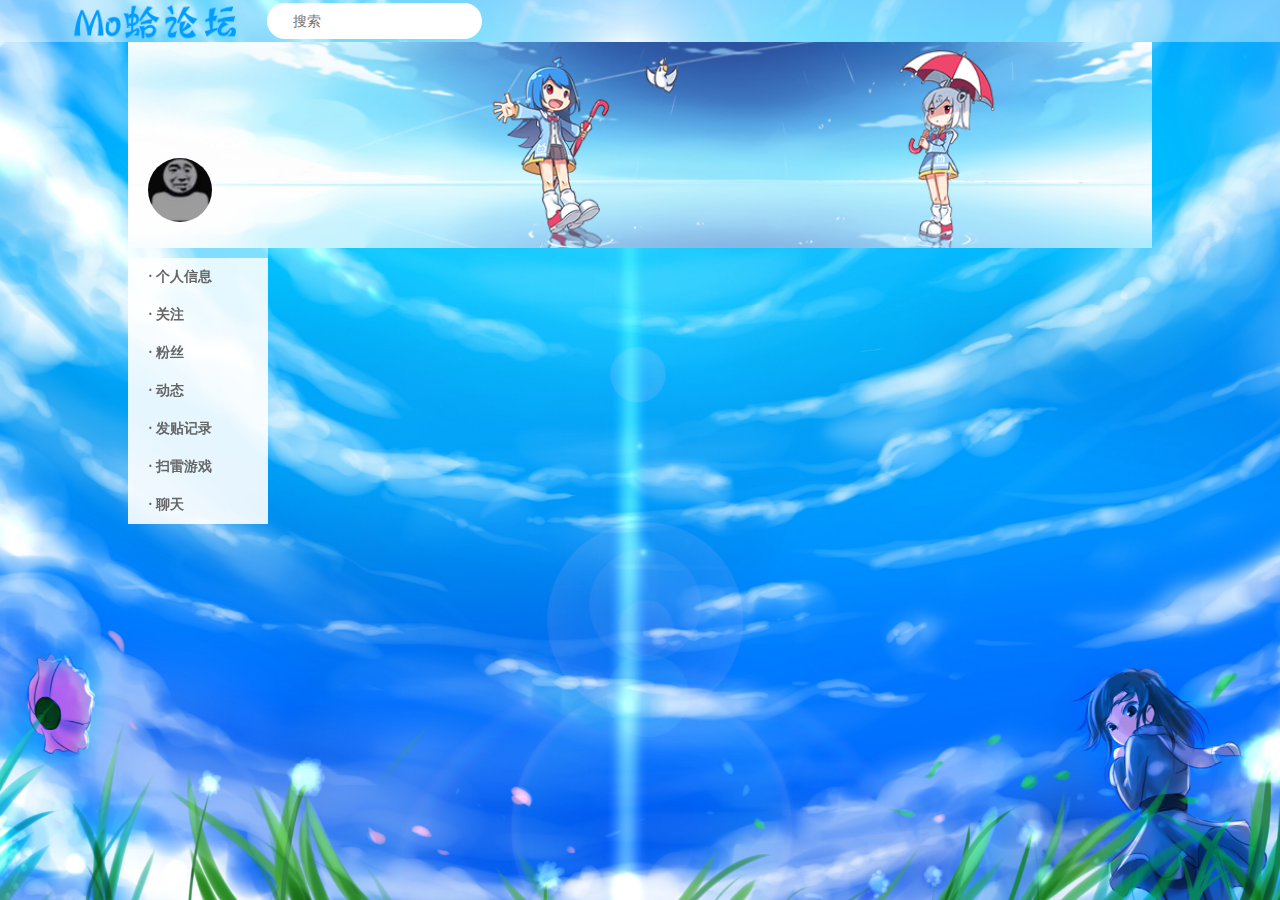
<file: author.html>
<!DOCTYPE html>
<html lang="zh-cmn-Hans">
    <head>
        <meta charset="UTF-8">
        <meta name="viewport" content="width=device-width, initial-scale=1, shrink-to-fit=no">
        <title>用户信息</title>
        <link rel="stylesheet" type="text/css" href="css/init.css">
        <link rel="stylesheet" type="text/css" href="css/forum.css">
        <link rel="stylesheet" type="text/css" href="css/author.css">
        <style type="text/css">
            @media screen and (max-width: 670px) {
                .container {
                    margin: 0;
                }
            }
        </style>
    </head>
    <body onselectstart="return false;">
        <div class="background"></div>
        <div class="menu">
            <a href="index.html"><div class="logo"></div></a>
            <input type="text" name="search" class="search" placeholder="搜索" formaction="" onkeyup="search(event, this.value)">
            <div id="logined" style="display: none;">
                <a href="javascript:void(0)"><div class="menu-button" onclick="logOff()">注销</div></a>
                <a href="javascript:void(0)"><div class="menu-button" id="username"></div></a>
                <a href="javascript:void(0)"><img src="userphoto/root.png" class="menu-avatar" id="avatar"></a>
            </div>
            <div id="unlogin" style="display: none;">
                <a href="SignUp.html"><div class="menu-button">注册</div></a>
                <a href="LogIn.html"><div class="menu-button">登录</div></a>
            </div>
        </div>
        <div class="container">
            <div class="inner-head">
                <img src="userphoto/root.png" id="head-avatar">
                <div class="head-info">
                    <div id="head-name"></div>
                    <div id="head-identity"></div>
                </div>
                <button id="followButton" class="follow" style="display: none;">关注</button>
            </div>
            <div class="inner-body">
                <div class="inner-body-left">
                    <a href="javascript:void(0)" id="info"><div class="left-list">· 个人信息</div></a>
                    <a href="javascript:void(0)" id="follow"><div class="left-list">· 关注</div></a>
                    <a href="javascript:void(0)" id="fans"><div class="left-list">· 粉丝</div></a>
                    <a href="javascript:void(0)" id="dynamic"><div class="left-list">· 动态</div></a>
                    <a href="javascript:void(0)" id="record"><div class="left-list">· 发贴记录</div></a>
                    <a href="javascript:void(0)" id="manage" target="_blank" style="display: none;"><div class="left-list">· 帖子管理</div></a>
                    <a href="game.html" id="game" target="_blank"><div class="left-list">· 扫雷游戏</div></a>
                    <a href="window.html" id="chat" target="_blank"><div class="left-list">· 聊天</div></a>
                </div>
                <div id="inner-body-right"></div>
            </div>
        </div>
        <div id="background-gray" style="display: none;"></div>
        <iframe src="" id="modifyPassword" name="modifyPassword" style="display: none;" scrolling="no"></iframe>
        <script type="text/javascript" src="js/ajax.js"></script>
        <script type="text/javascript" src="js/forum.js"></script>
        <script type="text/javascript" src="js/author.js"></script>
        <script type="text/javascript">
            ajax({
                "url": "User-image.php",
                "method": "GET",
                "success": function(res) {
                    var parm = getParm();
                    parm.userid = parm.userid || 0;
                    var unlogin = document.getElementById("unlogin");
                    var logined = document.getElementById("logined");
                    var avatar = document.getElementById("avatar");
                    var postForum = document.getElementById("post-forum");
                    var username = document.getElementById("username");
                    var msg = JSON.parse(res);
                    if (msg.result == "N") {
                        unlogin.style.display = "block";
                        others(parm.userid);
                    } else if (msg.result == "Y") {
                        avatar.src = msg.userphoto;
                        avatar.parentNode.href = "author.html?userid=" + msg.userid;
                        username.innerHTML = msg.username;
                        username.parentNode.href = "author.html?userid=" + msg.userid;
                        logined.style.display = "block";
                        if (parm.userid == msg.userid) {
                            myself(msg.userid);
                        } else {
                            others(parm.userid);
                        }
                    }
                }
            });
        </script>
    </body>
</html>
</file>
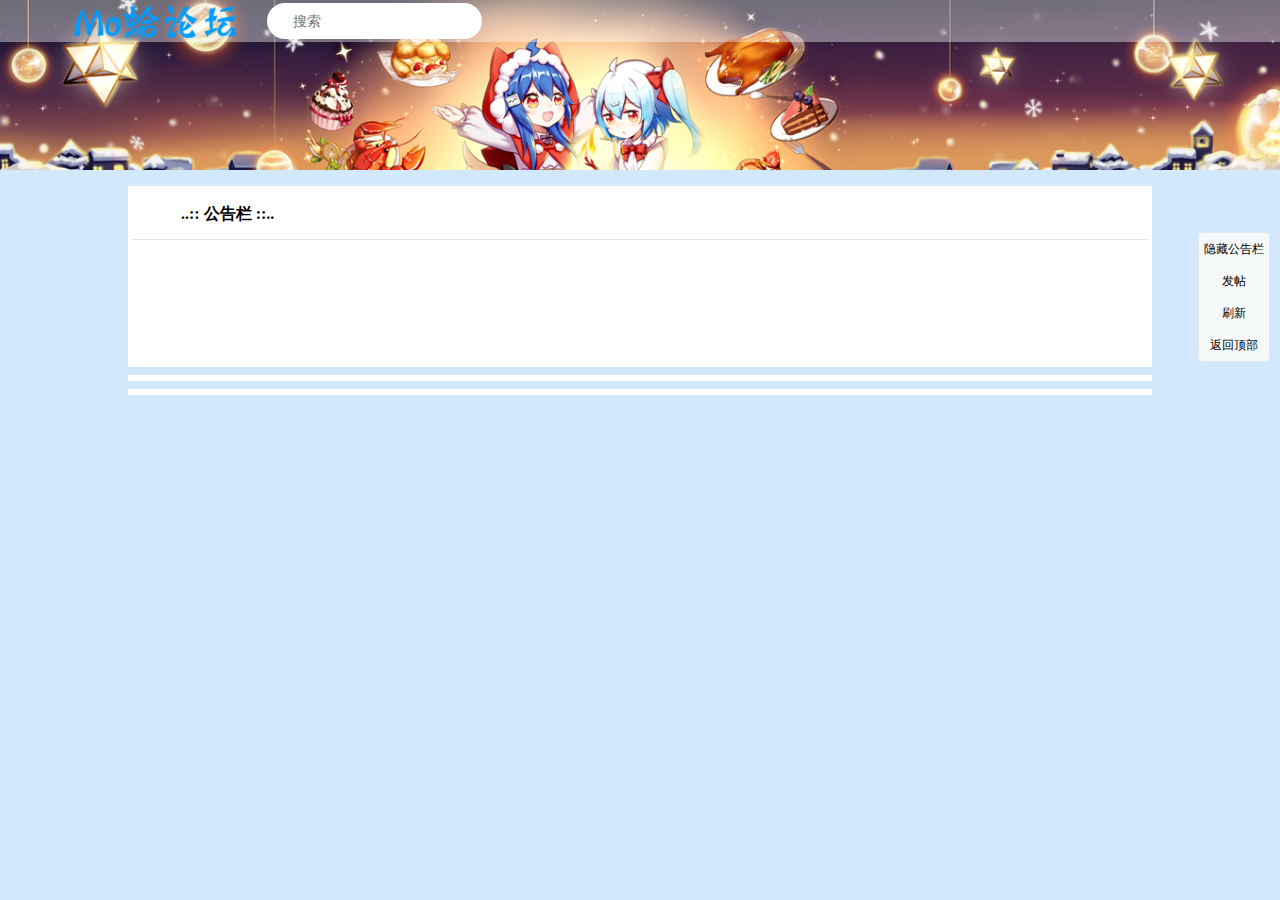
<file: forum.html>
<!DOCTYPE html>
<html lang="zh-cmn-Hans">
    <head>
        <meta charset="UTF-8">
        <meta name="viewport" content="width=device-width, initial-scale=1, shrink-to-fit=no">
        <title>Mo蛤论坛</title>
        <link rel="stylesheet" type="text/css" href="css/init.css">
        <link rel="stylesheet" type="text/css" href="css/forum.css">
        <style type="text/css"></style>
    </head>
    <body onselectstart="return false;">
        <div class="banner" id="banner"></div>
        <div class="menu">
            <a href="index.html"><div class="logo"></div></a>
            <input type="text" name="search" class="search" placeholder="搜索" formaction="" onkeyup="search(event, this.value)">
            <div id="logined" style="display: none;">
                <a href="javascript:void(0)"><div class="menu-button" onclick="logOff()">注销</div></a>
                <a href="javascript:void(0)" target="_blank"><div class="menu-button" id="username"></div></a>
                <a href="javascript:void(0)" target="_blank"><img src="userphoto/root.png" class="menu-avatar" id="avatar"></a>
            </div>
            <div id="unlogin" style="display: none;">
                <a href="SignUp.html"><div class="menu-button">注册</div></a>
                <a href="LogIn.html"><div class="menu-button">登录</div></a>
            </div>
        </div>
        <div class="container">
            <div id="notice-board" class="forum-title">
                <div class="title-body">..:: 公告栏 ::..</div>
                <div id="notice-board-container"></div>
            </div>
            <div id="top" class="forum-title"></div>
            <div id="forum-title" class="forum-title"></div>
            <div id="page-area" class="page-body"></div>
            <div id="post-forum" style="display: none;">
                <div style="margin-bottom: 8px;">..:: 发贴 ::..</div>
                <form method="POST" action="Forum-post.php" target="formTarget">
                    <input type="text" name="Notename" class="post-title-input" placeholder="请填写标题" maxlength="120" required="required">
                    <div class="ContentF"><textarea name="Content" class="Content" required="required"></textarea></div>
                    <input type="submit" value="发表" class="sendButton">
                </form>
            </div>
        </div>
        <div class="right-side" id="right-side">
            <a href="javascript:void(0)"><div class="right-side-button" onclick="hideBoard(this)" id="boardButton">隐藏公告栏</div></a>
            <a href="#post-forum"><div class="right-side-button">发帖</div></a>
            <a href="javascript:void(0)"><div class="right-side-button" onclick="location.reload()">刷新</div></a>
            <a href="#banner"><div class="right-side-button">返回顶部</div></a>
        </div>
        <script type="text/javascript" src="js/ajax.js"></script>
        <script type="text/javascript">
            ajax({
                "url": "User-image.php",
                "method": "GET",
                "success": function(res) {
                    var unlogin = document.getElementById("unlogin");
                    var logined = document.getElementById("logined");
                    var avatar = document.getElementById("avatar");
                    var rightPostButton = document.getElementById("right-side").children[1];
                    var postForum = document.getElementById("post-forum");
                    var username = document.getElementById("username");
                    var msg = JSON.parse(res);
                    if (msg.result == "N") {
                        unlogin.style.display = "block";
                        rightPostButton.style.display = "none";
                    } else if (msg.result == "Y") {
                        postForum.style.display = "block";
                        avatar.src = msg.userphoto;
                        avatar.parentNode.href = "author.html?userid=" + msg.userid;
                        username.innerHTML = msg.username;
                        username.parentNode.href = "author.html?userid=" + msg.userid;
                        logined.style.display = "block";
                    }
                }
            });
        </script>
        <script src="js/forum.js"></script>
        <script type="text/javascript">
            (function() {
                var parm = getParm();
                var page = parm.Page || 1;
                ajax({
                    "url": "Loading.php",
                    "method": "GET",
                    "data": {
                        "Page": page
                    },
                    "success": function(res) {
                        var response = resToJson(res);
                        if (response.result == "N") {
                            document.write("404 NOT FOUND!");
                            return;
                        }
                        console.log(res);
                        setPageButton(pageNumMsg(page, response.pages));
                        setTlitleNote(response.note);
                        if (page == 1) {
                            setTlitleTop(response.top);
                            setNotice();
                        } else {
                            document.getElementById("notice-board").style.display = "none";
                            document.getElementById("top").style.display = "none";
                        }
                    }
                })
            })();
        </script>
        <iframe name="formTarget" id="formTarget" style="display: none;" onload="postres(this)"></iframe>
    </body>
</html>
</file>
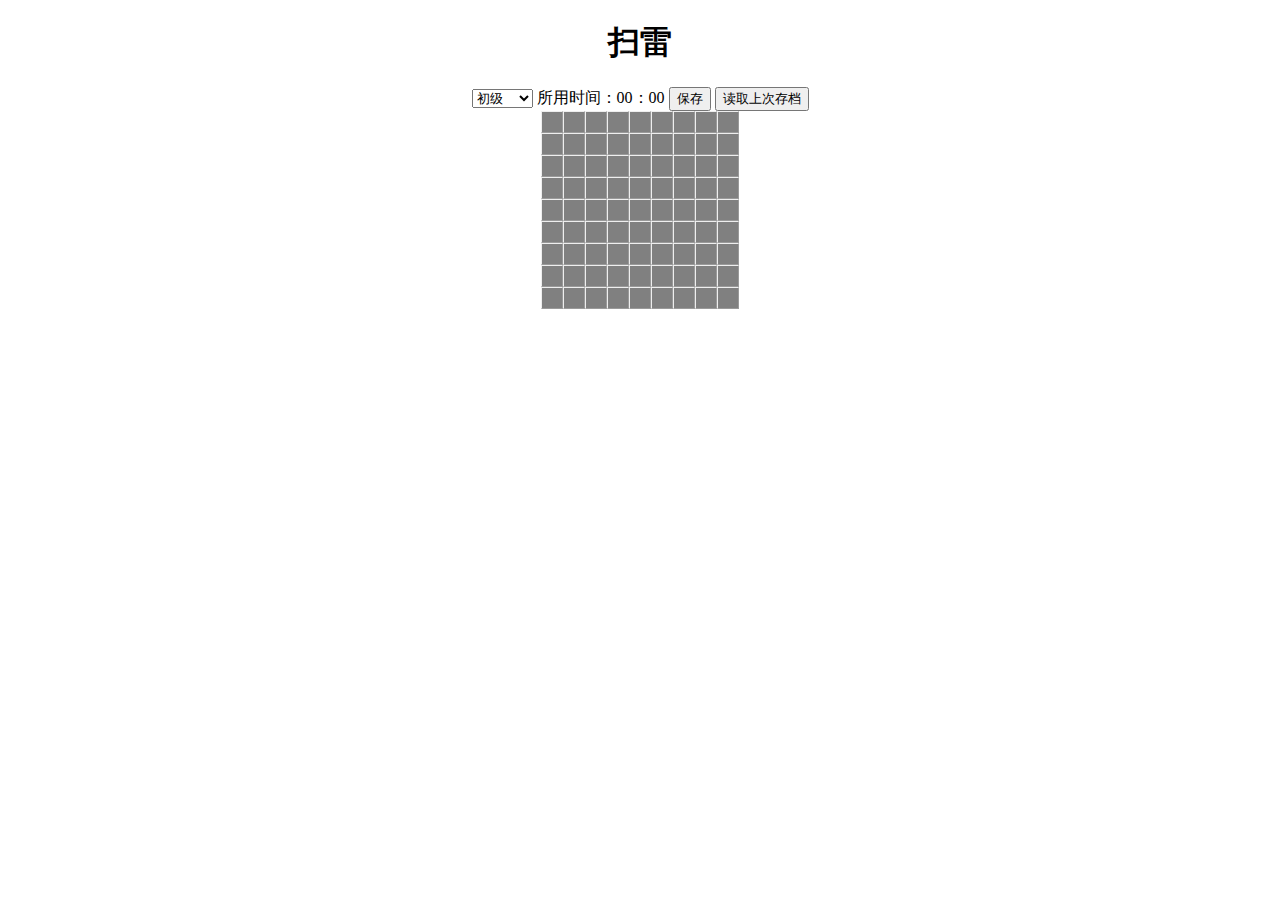
<file: game.html>
<!DOCTYPE html>
<html lang="en">
    <head>
        <meta charset="UTF-8">
        <title>扫雷</title>
        <link rel="stylesheet" type="text/css" href="">
        <style type="text/css">
            body{
                text-align: center;
            }
            #container, .container{
                display: inline-block;
            }
            .unit{
                display: inline-block;
                float: left;
                height: 20px;
                width: 20px;
                background-color: gray;
                border: 1px outset;
                text-align: center;
            }
            .background-gray {
                position: fixed;
                top: 0;
                left: 0;
                width: 100%;
                height: 100%;
                background-color: rgba(128, 128, 128, .5);
            }
            .hang {
                width: 100%;
                min-height: 20px;
                overflow: hidden;
            }
        </style>
    </head>
    <body>
        <h1>扫雷</h1>
        <div>
            <select onchange="chooseOption(this)">
                <option value="1">初级</option>
                <option value="2">中级</option>
                <option value="3">高级</option>
                <option value="0">自定义</option>
            </select>
            <div class="container">所用时间：<div id="timeNum" class="container">00：00</div></div>
            <button onclick="save()">保存</button>
            <button onclick="load()">读取上次存档</button>
        </div>
        <div id="container"></div>
        <div id="custom" class="background-gray" style="display: none;">
            <div class="float-window" style="text-align: center;">
                <input type="text" id="xxx" placeholder="行">
                <input type="text" id="yyy" placeholder="列">
                <input type="text" id="zzz" placeholder="雷数">
                <button onclick="customLevel()">确定</button>
                <button onclick="hideWindow()">取消</button>
            </div>
        </div>
        <script>
            window.onload = function () {
                document.oncontextmenu = function (e) {
                    e.preventDefault();
                }
            }
            var xx = 9; //行
            var yy = 9; //列
            var zz = 10; //雷数
            var exploredArea = 0;
            var field = {};
            var mineNum = [];
            var mineId = [];
            var actHistory = [];
            var time = 0;
            var clock = null;
            function init() {
                window.clearInterval(clock);
                //console.log(clock);
                mineNum = [];
                mineId = [];
                field = {};
                actHistory = [];
                exploredArea = 0;
                time = 0;
                document.getElementById("timeNum").innerHTML = "00：00";
            }
            function setMine(i, x, y) {
                var temp = 1 + Math.round((x * y - 1) * Math.random());
                if (mineNum.indexOf(temp) == -1) {
                    mineNum[i] = temp;
                } else {
                    setMine(i, x, y);
                }
            } //布雷
            function setField(x, y, z) {
                var container = document.getElementById("container");
                container.style.width = y * 22 + "px";
                var n = 1; //区域编号
                var html = [];
                for (var ix = 1; ix <= x; ix++) {
                    html.push("<div class='hang'>");
                    for (var iy = 1; iy <= y; iy++) {
                        var unitId = ix + "_" + iy;
                        html.push("<div id='" + unitId + "' class='unit' onclick='sweep(" + ix + ", " + iy + ");actHistory.push([" + ix + ", " + iy + "]);' onmousedown='flag(event, this)'></div>");
                        if (mineNum.indexOf(n) != -1) {
                            field[unitId] = "mine";
                            mineId.push(unitId);
                        }
                        n++;
                    }
                    html.push("</div>");
                }
                container.innerHTML = html.join("");
                container.onclick = function() {
                    container.onclick = timeStart;
                }
                //console.log(clock);
                //console.log(mineId);
            }
            function flag(e, element) {
                if (e.button == 2) {
                    if (element.innerHTML == "") {
                        element.innerHTML = "<a style='color: green;'>F</a>";
                    } else {
                        element.innerHTML = "";
                    }
                }
            }
            function sweep(x, y) {
                var unitId = x + "_" + y;
                document.getElementById(unitId).onclick = "";
                document.getElementById(unitId).onmousedown = "";
                var around = 0;
                // console.log(actHistory)
                if (field[unitId] == "mine") {
                    for (var i = 0; i <= mineId.length - 1; i++) {
                        document.getElementById(mineId[i]).innerHTML = "<a style='color: red;'>X</a>";
                        document.getElementById(unitId).onclick = "";
                        document.getElementById(mineId[i]).onmousedown = "";
                    }
                    lose();
                } else {
                    for (var tempX = x - 1; tempX <= x + 1; tempX++) {
                        for (var tempY = y - 1; tempY <= y + 1; tempY++) {
                            var unitIdTemp = tempX + "_" + tempY;
                            if (field[unitIdTemp] == "mine") {
                                around = around + 1;
                            }
                        }
                    }
                    //console.log(around);
                    if (around != 0) {
                        document.getElementById(unitId).innerHTML = around;
                    } else if (around == 0) {
                        document.getElementById(unitId).style.backgroundColor = "white";
                        for (var tempX = x - 1; tempX <= x + 1; tempX++) {
                            for (var tempY = y - 1; tempY <= y + 1; tempY++) {
                                var unitIdTemp = tempX + "_" + tempY;
                                if (tempX > 0 && tempX <= xx && tempY > 0 && tempY <= yy) {
                                    if (document.getElementById(unitIdTemp).onclick != null) {
                                        sweep(tempX, tempY);
                                    }
                                }
                            }
                        }
                    }
                    exploredArea = exploredArea + 1;
                    win();
                }
            }
            function win() {
                if (exploredArea == (xx * yy) - zz) {
                    alert("你赢了！");
                    resetField();
                }
            }
            function lose() {
                alert("你输了！");
                resetField();
            }
            function resetField() {
                document.getElementById("container").innerHTML = "";
                chooseLevel(xx, yy, zz);
            }
            function chooseLevel(x, y, z) {
                if (x > 0 && y > 0 && z < (x * y)) {
                    xx = x;
                    yy = y;
                    zz = z;
                    init();
                    for (var i = 0; i <= zz - 1; i++) {
                        setMine(i, xx, yy);
                    }
                    setField(xx, yy, zz);
                } else {
                    alert("参数不合法！");
                    seeWindow();
                }
            }
            function customLevel() {
                hideWindow();
                chooseLevel(parseInt(document.getElementById("xxx").value), parseInt(document.getElementById("yyy").value), parseInt(document.getElementById("zzz").value));
            }
            function seeWindow() {
                document.getElementById("custom").style.display = "block";
            }
            function hideWindow() {
                document.getElementById("custom").style.display = "none";
            }
            function chooseOption(element) {
                switch (element.value) {
                    case "0":
                        seeWindow();
                        break;
                    case "1":
                        chooseLevel(9, 9, 10);
                        break;
                    case "2":
                        chooseLevel(16, 16, 40);
                        break;
                    case "3":
                        chooseLevel(16, 30, 99);
                        break;
                }
                element.value = "";
            }
            function timeStart() {
                //console.log(clock);
                document.getElementById("container").onclick = null;
                timer();
                clock = setInterval("timer()", 1000);
            }
            function timer() {
                document.getElementById("timeNum").innerHTML = checkTimeMinute(time) + "：" + checkTimeSecond(time);
                ++time;
            }
            function checkTimeSecond(i) {
                var s = i % 60;
                if (s < 10) {
                    s = "0" + s
                }
                return s;
            }
            function checkTimeMinute(i) {
                var m = Math.floor(i / 60);
                if (m < 10) {
                    m = "0" + m
                }
                return m;
            }
            function save() {
                localStorage.setItem("time", time);
                localStorage.setItem("xx", xx);
                localStorage.setItem("yy", yy);
                localStorage.setItem("zz", zz);
                localStorage.setItem("actHistory", JSON.stringify(actHistory));
                localStorage.setItem("mineNum", JSON.stringify(mineNum));
                alert("保存成功");
            }
            function load() {
                if (localStorage.getItem("xx") == undefined) {
                    alert("没有存档");
                    return;
                }
                init();
                time = parseInt(localStorage.getItem("time"));
                xx = parseInt(localStorage.getItem("xx"));
                yy = parseInt(localStorage.getItem("yy"));
                zz = parseInt(localStorage.getItem("zz"));
                actHistory = JSON.parse(localStorage.getItem("actHistory"));
                mineNum = JSON.parse(localStorage.getItem("mineNum"));
                setField(xx, yy, zz);
                for (var i = actHistory.length - 1; i >= 0; i--) {
                    sweep(parseInt(actHistory[i][0]), parseInt(actHistory[i][1]));
                }
            }
            chooseLevel(xx, yy, zz);
        </script>
    </body>
</html>
</file>
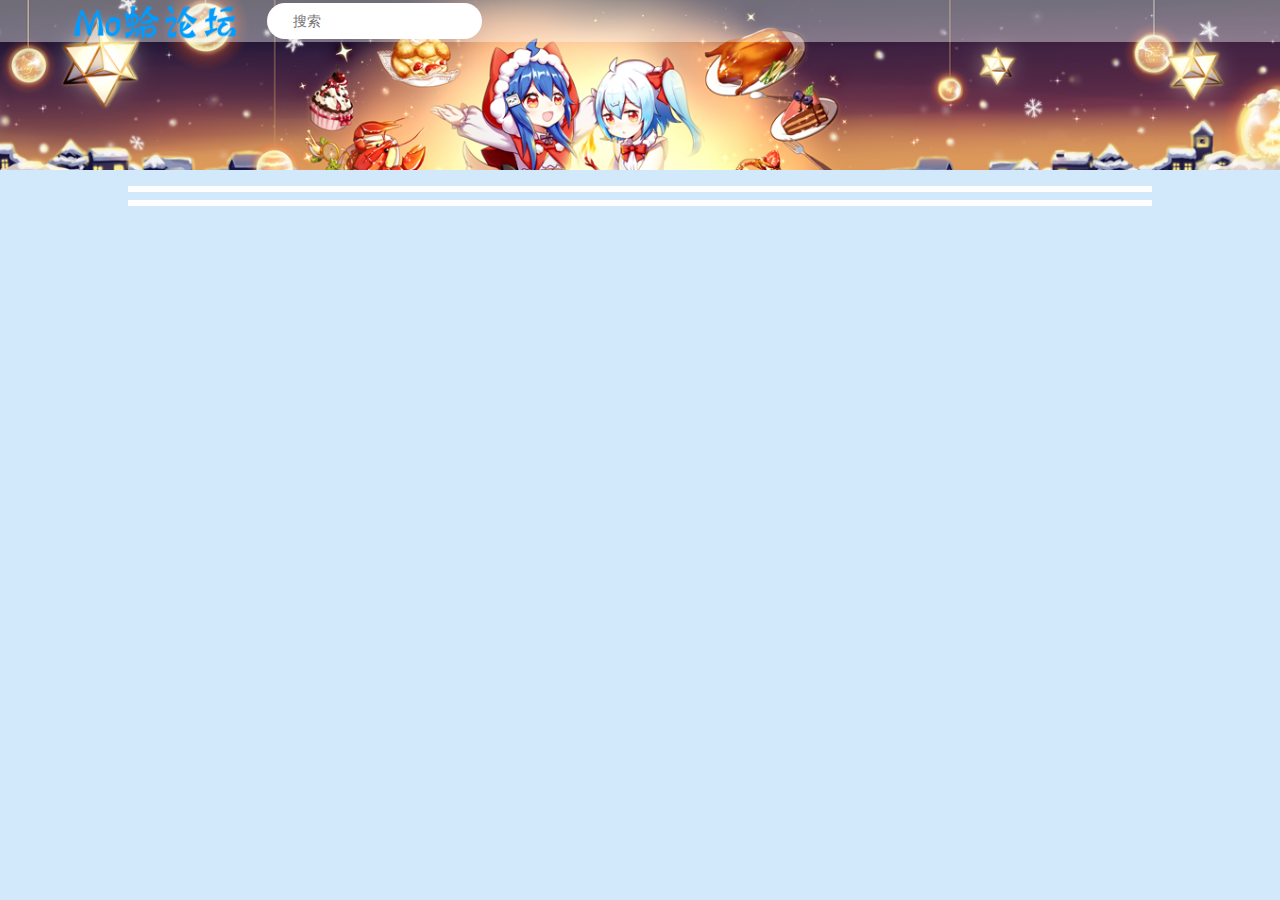
<file: manageForum.html>
<!DOCTYPE html>
<html lang="zh-cmn-Hans">
    <head>
        <meta charset="UTF-8">
        <meta name="viewport" content="width=device-width, initial-scale=1, shrink-to-fit=no">
        <title>帖子管理</title>
        <link rel="stylesheet" type="text/css" href="css/init.css">
        <link rel="stylesheet" type="text/css" href="css/forum.css">
        <style type="text/css"></style>
    </head>
    <body onselectstart="return false;">
        <div class="banner" id="banner"></div>
        <div class="menu">
            <a href="index.html"><div class="logo"></div></a>
            <input type="text" name="search" class="search" placeholder="搜索" formaction="" onkeyup="search(event, this.value)">
            <div id="logined" style="display: none;">
                <a href="javascript:void(0)"><div class="menu-button" onclick="logOff()">注销</div></a>
                <a href="javascript:void(0)" target="_blank"><div class="menu-button" id="username"></div></a>
                <a href="javascript:void(0)" target="_blank"><img src="userphoto/root.png" class="menu-avatar" id="avatar"></a>
            </div>
            <div id="unlogin" style="display: none;">
                <a href="SignUp.html"><div class="menu-button">注册</div></a>
                <a href="LogIn.html"><div class="menu-button">登录</div></a>
            </div>
        </div>
        <div class="container">
            <div id="top" class="forum-title"></div>
            <div id="forum-title" class="forum-title"></div>
            <div id="page-area" class="page-body"></div>
        </div>
        <div id="topCheck" class="background-gray" style="display: none;">
            <div class="float-window">
                <div class="window-title">命运の二选一</div>
                <div class="forum-title"></div>
                <button class="blueButton" onclick="topCancel()" style="margin-right: calc(50% - 36px)">取消选择</button>
            </div>
        </div>
        <div id="delCheck" class="background-gray" style="display: none;">
            <div class="float-window" style="text-align: center;">
                <div class="window-title">真的要删除吗</div>
                <div id="post-forum">
                    <form method="POST" action="Delete_note.php" target="formTarget">
                        <input type="hidden" name="Noteid" id="Noteid">
                        <div class="ContentF"><textarea name="Image" class="Content" placeholder="请说明原因"></textarea></div>
                        <input type="submit" value="确定删除" class="sendButton" style="margin-left: 10px;">
                        <button onsubmit="return false" type="button" class="blueButton" onclick="delCancel()">取消</button>
                    </form>
                </div>
            </div>
        </div>
        <script type="text/javascript" src="js/ajax.js"></script>
        <script type="text/javascript">
            ajax({
                "url": "User-image.php",
                "method": "GET",
                "success": function(res) {
                    var unlogin = document.getElementById("unlogin");
                    var logined = document.getElementById("logined");
                    var avatar = document.getElementById("avatar");
                    var username = document.getElementById("username");
                    var msg = JSON.parse(res);
                    if (msg.result == "N") {
                        unlogin.style.display = "block";
                    } else if (msg.result == "Y") {
                        avatar.src = msg.userphoto;
                        avatar.parentNode.href = "author.html?userid=" + msg.userid;
                        username.innerHTML = msg.username;
                        username.parentNode.href = "author.html?userid=" + msg.userid;
                        logined.style.display = "block";
                    }
                }
            });
        </script>
        <script src="js/forum.js"></script>
        <script type="text/javascript" src="js/manage.js"></script>
        <script type="text/javascript">
            (function() {
                var parm = getParm();
                var page = parm.Page || 1;
                ajax({
                    "url": "Loading.php",
                    "method": "GET",
                    "data": {
                        "Page": page
                    },
                    "success": function(res) {
                        var response = resToJson(res);
                        if (response.result == "N") {
                            document.write("404 NOT FOUND!");
                            return;
                        }
                        setPageButtonM(pageNumMsg(page, response.pages));
                        setTlitleNoteM(response.note);
                        if (page == 1) {
                            setTlitleTopM(response.top);
                        } else {
                            document.getElementById("top").style.display = "none";
                        }
                    }
                })
            })();
        </script>
        <iframe name="formTarget" id="formTarget" style="display: none;" onload="delRes(this)"></iframe>
    </body>
</html>
</file>
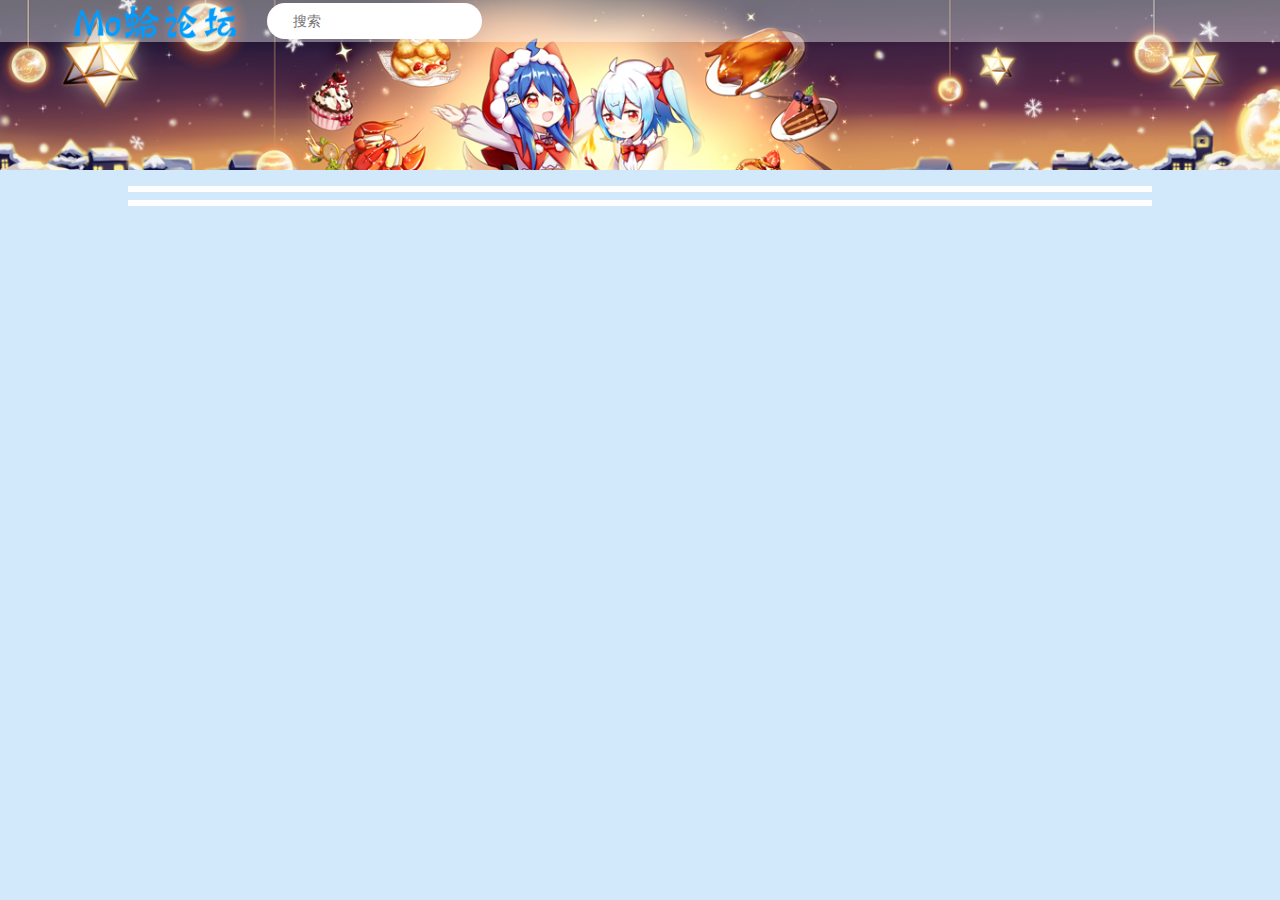
<file: manageNote.html>
<!DOCTYPE html>
<html lang="zh-cmn-Hans">
    <head>
        <meta charset="UTF-8">
        <meta name="viewport" content="width=device-width, initial-scale=1, shrink-to-fit=no">
        <title></title>
        <link rel="stylesheet" type="text/css" href="css/init.css">
        <link rel="stylesheet" type="text/css" href="css/forum.css">
        <style type="text/css"></style>
    </head>
    <body onselectstart="return false;">
        <div class="banner" id="banner"></div>
        <div class="menu">
            <a href="index.html"><div class="logo"></div></a>
            <input type="text" name="search" class="search" placeholder="搜索" formaction="" onkeyup="search(event, this.value)">
            <div id="logined" style="display: none;">
                <a href="javascript:void(0)"><div class="menu-button" onclick="logOff()">注销</div></a>
                <a href="javascript:void(0)" target="_blank"><div class="menu-button" id="username"></div></a>
                <a href=javascript:void(0)"" target="_blank"><img src="userphoto/root.png" class="menu-avatar" id="avatar"></a>
            </div>
            <div id="unlogin" style="display: none;">
                <a href="SignUp.html"><div class="menu-button">注册</div></a>
                <a href="LogIn.html"><div class="menu-button">登录</div></a>
            </div>
        </div>
        <div class="container">
            <div id="tiezi" class="forum-title"></div>
            <div id="floor" class="forum-title"></div>
            <div id="page-area" class="page-body"></div>
        </div>
        <div id="delCheck" class="background-gray" style="display: none;">
            <div class="float-window" style="text-align: center;">
                <div class="window-title">真的要删除吗</div>
                <div id="post-forum">
                    <form method="POST" action="Delete_note.php" target="formTarget">
                        <input type="hidden" name="Noteid" id="Noteid">
                        <input type="hidden" name="Floor" id="Floor">
                        <div class="ContentF"><textarea name="Image" class="Content" placeholder="请说明原因"></textarea></div>
                        <input type="submit" value="确定删除" class="sendButton" style="margin-left: 10px;">
                        <button onsubmit="return false" type="button" class="blueButton" onclick="delCancel()">取消</button>
                    </form>
                </div>
            </div>
        </div>
        <script type="text/javascript" src="js/ajax.js"></script>
        <script type="text/javascript">
            ajax({
                "url": "User-image.php",
                "method": "GET",
                "success": function(res) {
                    var unlogin = document.getElementById("unlogin");
                    var logined = document.getElementById("logined");
                    var avatar = document.getElementById("avatar");
                    var username = document.getElementById("username");
                    var msg = JSON.parse(res);
                    if (msg.result == "N") {
                        unlogin.style.display = "block";
                    } else if (msg.result == "Y") {
                        avatar.src = msg.userphoto;
                        avatar.parentNode.href = "author.html?userid=" + msg.userid;
                        username.innerHTML = msg.username;
                        username.parentNode.href = "author.html?userid=" + msg.userid;
                        logined.style.display = "block";
                    }
                }
            });
        </script>
        <script src="js/forum.js"></script>
        <script type="text/javascript" src="js/manage.js"></script>
        <script type="text/javascript">
            (function() {
                var parm = getParm();
                var page = parm.Page || 1;
                var noteid = parm.NoteId || 1;
                document.getElementById("Noteid").value = noteid;
                ajax({
                    "url": "Noteloading.php",
                    "method": "GET",
                    "data": {
                        "Page": page,
                        "NoteId": noteid
                    },
                    "success": function(res) {
                        var response = resToJson(res);
                        if (response.result == "N") {
                            document.write("404 NOT FOUND!");
                            return;
                        }
                        console.log(response);
                        document.getElementsByTagName("title")[0].innerHTML = "帖子管理 " + response.notename;
                        setNoteTitle(response.notename, noteid);
                        loadNoteFloorM(response.floor);
                        setPageButtonInNoteM(pageNumMsg(page, response.pages), noteid);
                    }
                })
            })();
        </script>
        <iframe name="formTarget" id="formTarget" style="display: none;" onload="delRes(this)"></iframe>
    </body>
</html>
</file>
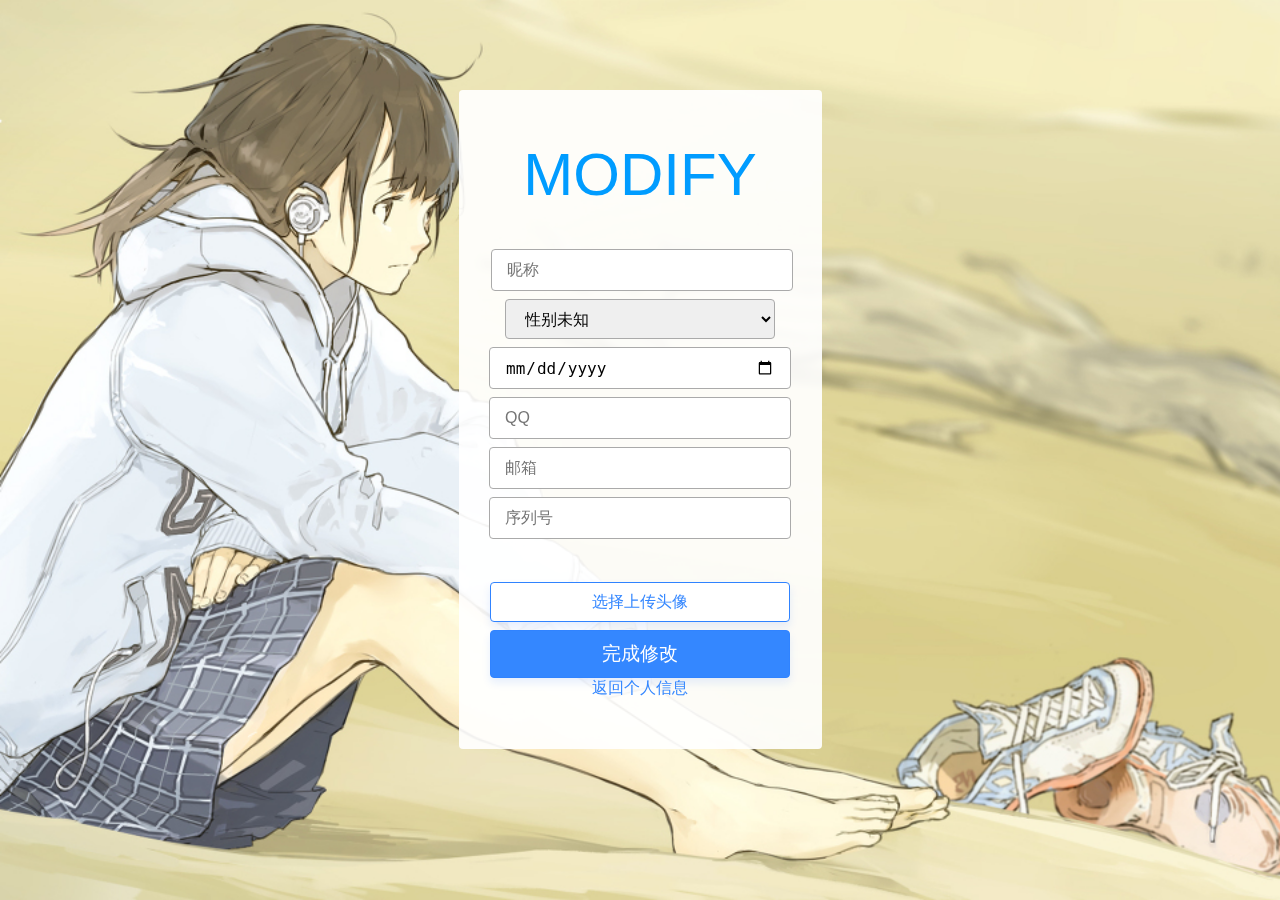
<file: modify.html>
<!DOCTYPE html>
<html lang="zh-cmn-Hans">
    <head>
        <meta charset="UTF-8">
        <meta name="viewport" content="width=device-width, initial-scale=1, shrink-to-fit=no">
        <title>修改个人信息</title>
        <link rel="stylesheet" type="text/css" href="css/init.css">
        <link rel="stylesheet" type="text/css" href="css/sign.css">
        <style type="text/css">
            .loadAvatarButton {
                border: 1px #3083ff solid;
                border-radius: 4px;
                background-color: #fff;
                box-shadow: 0 5px 8px 0 rgba(24,95,255,.1);
                color: #3487ff;
                width: 300px;
                height: 40px;
                margin-top: 35px;
                margin-bottom: 8px;
                font-size: 16px;
            }
            .loadAvatarButton:hover {
                color: #3580eb;
            }
            .file {
                width: 200px;
                height: 200px;
                opacity: 0;
                left: 0;
                position: absolute;
                /*font-size: 100px;*/
            }
            .previewArea {
                width: 200px;
                height: 200px;
            }
            .fileButton {
                width: 200px;
                height: 200px;
                position: relative;
                display: inline-block;
            }
        </style>
    </head>
    <body onselectstart="return false;">
        <div id="background-slideshow">
            <div class="slideshow"></div>
            <div class="slideshow"></div>
        </div>
        <div class="container">
            <a href="javascript:void(0)"><div class="title">MODIFY</div></a>
            <form name="apply" id="apply" action="modify_image.php" method="POST" target="formTarget" enctype="multipart/form-data">
                <div id="front" style="display: inline-block;">
                    <div class="inputArea">
                        <input type="hidden" name="UserId" id="UserId">
                    </div>
                    <div class="inputArea">
                        <input type="text" name="UserName" id="UserName" class="sign-input" placeholder="昵称" required="required" maxlength="24" onfocus="initInfo(this);seeInf(this)" onblur="initInfo(this);checkUserName(this)">
                        <div class="information slideup">
                            <div class="information">不能超过24个字符或12个汉字</div>
                        </div>
                        <div class="information warn slideup">你不能使用该昵称</div>
                        <div class="check" style="display: none;">×</div>
                    </div>
                    <div class="inputArea">
                        <select name="Sex" class="sign-input">
                            <option>性别未知</option>
                            <option value="1" id="boy">男</option>
                            <option value="0" id="girl">女</option>
                        </select>
                    </div>
                    <div class="inputArea">
                        <input type="date" name="Birth" id="Birth" class="sign-input" placeholder="生日" onfocus="initInfo(this);seeInf(this)" onblur="initInfo(this)">
                        <div class="information slideup">
                            <div class="information">请填写生日</div>
                        </div>
                        <div class="information warn slideup">一般你不会看到这东西的</div>
                        <div class="check" style="display: none;">×</div>
                    </div>
                    <div class="inputArea">
                        <input type="text" name="QQ" id="QQ" class="sign-input" placeholder="QQ" onfocus="initInfo(this);seeInf(this)" onblur="initInfo(this);checkQQ(this)" status="1">
                        <div class="information slideup">
                            <div class="information">请填写正确的QQ格式</div>
                        </div>
                        <div class="information warn slideup">QQ格式不正确</div>
                        <div class="check" style="display: none;">×</div>
                    </div>
                    <div class="inputArea">
                        <input type="text" name="Email" id="Email" class="sign-input" placeholder="邮箱" onfocus="initInfo(this);seeInf(this)" onblur="initInfo(this);checkEmail(this)" status="1">
                        <div class="information slideup">
                            <div class="information">请填写正确的邮箱格式</div>
                        </div>
                        <div class="information warn slideup">邮箱格式不正确</div>
                        <div class="check" style="display: none;">×</div>
                    </div>
                    <div class="inputArea">
                        <input type="text" name="Number" id="Number" class="sign-input" placeholder="序列号" onfocus="initInfo(this);seeInf(this)" onblur="initInfo(this)">
                        <div class="information slideup">
                            <div class="information">有就填，没有就无视</div>
                        </div>
                        <div class="information warn slideup">序列号不正确</div>
                        <div class="check" style="display: none;">×</div>
                    </div>
                    <button class="loadAvatarButton" onsubmit="return false" type="button" onclick="toAvatar()">选择上传头像</button>
                    <input type="submit" class="submit" style="margin-top: 0;" value="完成修改">
                </div>
                <div id="avatar" style="display: none;">
                    <a href="javascript:void(0)" class="fileButton">
                        <input class="file" type="file" name="UserPhoto" accept="image/*" onchange="preview(this)">
                        <img src="userphoto/root.png" alt="" class="previewArea" id="previewArea">
                    </a>
                    <br>
                    单击图片上传
                    <button class="loadAvatarButton" onsubmit="return false" type="button" onclick="toFront()">返回</button>
                </div>
            </form>
            <a href="javascript:void(0)" class="link" onclick="history.back()">返回个人信息</a>
        </div>
        <script type="text/javascript" src="js/ajax.js"></script>
        <script type="text/javascript">
            ajax({
                "url": "User-image.php",
                "method": "GET",
                "success": function(res) {
                    var msg = JSON.parse(res);
                    if (msg.result == "Y") {
                        document.getElementById("UserId").value = msg.userid;
                        ajax({
                            "url": "Image.php",
                            "method": "GET",
                            "data": {
                                "Userid": msg.userid
                            },
                            "success": function(res) {
                                var response = resToJson(res);
                                var UserName = document.getElementById("UserName");
                                UserName.value = response.username;
                                UserName.setAttribute("oldname", response.username)
                                document.getElementById("previewArea").src = response.userphoto;
                                if (response.sex == "男") {
                                    document.getElementById("boy").setAttribute("selected", "selected");
                                } else if (response.sex == "女") {
                                    document.getElementById("girl").setAttribute("selected", "selected");
                                }
                                if (response.birth != "未填写") {
                                    document.getElementById("Birth").value = response.birth;
                                }
                                if (response.email != "未填写") {
                                    document.getElementById("Email").value = response.email;
                                }
                                if (response.QQ != "未填写") {
                                    document.getElementById("QQ").value = response.QQ;
                                }

                                if (response.identity == "群众") {
                                    document.getElementById("Number").style.display = "inline-block";
                                }
                            }
                        })
                    } else if (msg.result == "N") {
                        alert("请先登陆！");
                        location.href = "/WinterVacation2017/LogIn.html";
                    }
                }
            });
        </script>
        <script src="js/background-image.js"></script>
        <script type="text/javascript" src="js/sign.js"></script>
        <script type="text/javascript">
            function preview(element) {
                var previewArea = element.nextElementSibling;
                if (typeof FileReader == "undefined") {
                    previewArea.src = "";
                    previewArea.alt = "你的浏览器不支持预览";
                    return;
                }
                if (element.files[0]) {
                    if (element.files[0].size > 5248000) {
                        alert("图片太大，请重新选择");
                        element.value = "";
                        previewArea.src = "userphoto/root.png";
                        return;
                    }
                    var typeTest = /image\/\w+/;
                    if (typeTest.test(element.files[0].type)) {
                        var file = element.files[0];
                        var reader = new FileReader();
                        reader.readAsDataURL(file);
                        reader.onload = function() {
                            previewArea.src = this.result;
                        }
                    } else {
                        previewArea.src = "";
                        previewArea.alt = "你打开的不是一个图片";
                    }
                }
            }
            function toFront() {
                document.getElementById("avatar").style.display = "none";
                document.getElementById("front").style.display = "inline-block";
            }
            function toAvatar() {
                document.getElementById("front").style.display = "none";
                document.getElementById("avatar").style.display = "inline-block";
            }
            function checkUserName(element) {
                var reg = /\s/;
                var name = element.value;
                if (reg.test(name)) {
                    check.innerHTML = "昵称中含有空白字符";
                    return;
                }
                var reg1 = /[^\u4e00-\u9fa5\s]/g;
                var reg2 = /[\u4e00-\u9fa5]/g;
                var arr1 = name.match(reg1)||[];
                var arr2 = name.match(reg2)||[];
                var length = arr1.length + (arr2.length * 2);
                if (length > 24) {
                    inputErr(element);
                    return;
                }
                if (name != "") {
                    if (name == element.getAttribute("oldname")) {
                        initInfo(element);
                        inputRight(element);
                        return;
                    }
                    ajax({
                        "url": "Check.php",
                        "data": {
                            "UserName": name
                        },
                        "success": function(response) {
                            message = JSON.parse(response);
                            switch (message.result) {
                                case "Y":
                                    inputRight(element);
                                    break;
                                case "N":
                                    inputErr(element);
                                    break;
                            }
                        }
                    });
                } else {
                    initInfo(element);
                }
            }
            function checkQQ(element) {
                var QQ = element.value;
                var reg = /^\d+$/;
                if (QQ == "") {
                    initInfo(element);
                    return;
                } else if (reg.test(QQ)) {
                    inputRight(element);
                } else {
                    inputErr(element);
                }
            }
            function checkEmail(element) {
                var Email = element.value;
                var reg = /^\S+@\w+\.\w+$/;
                if (Email == "") {
                    initInfo(element);
                    return;
                } else if (reg.test(Email)) {
                    inputRight(element);
                } else {
                    inputErr(element);
                }
            }
            function modifyCheck(iframe) {
                var response = iframe.contentDocument.getElementsByTagName("body")[0].innerHTML;
                console.log(response);
                if (response != "") {
                    var reg = /{.+}/;
                    var message = JSON.parse(response.match(reg));
                    console.log(message);
                    if (message.result == "Y") {
                        alert("修改成功");
                        document.getElementById("apply").reset();
                        history.back();
                    } else if(message.result == "N") {
                        resetCode();
                        alert("可能是你姿势不对，修改失败了");
                    }
                }
            }
        </script>
        <iframe name="formTarget" id="formTarget" style="display: none;" onload="modifyCheck(this)"></iframe>
    </body>
</html>
</file>
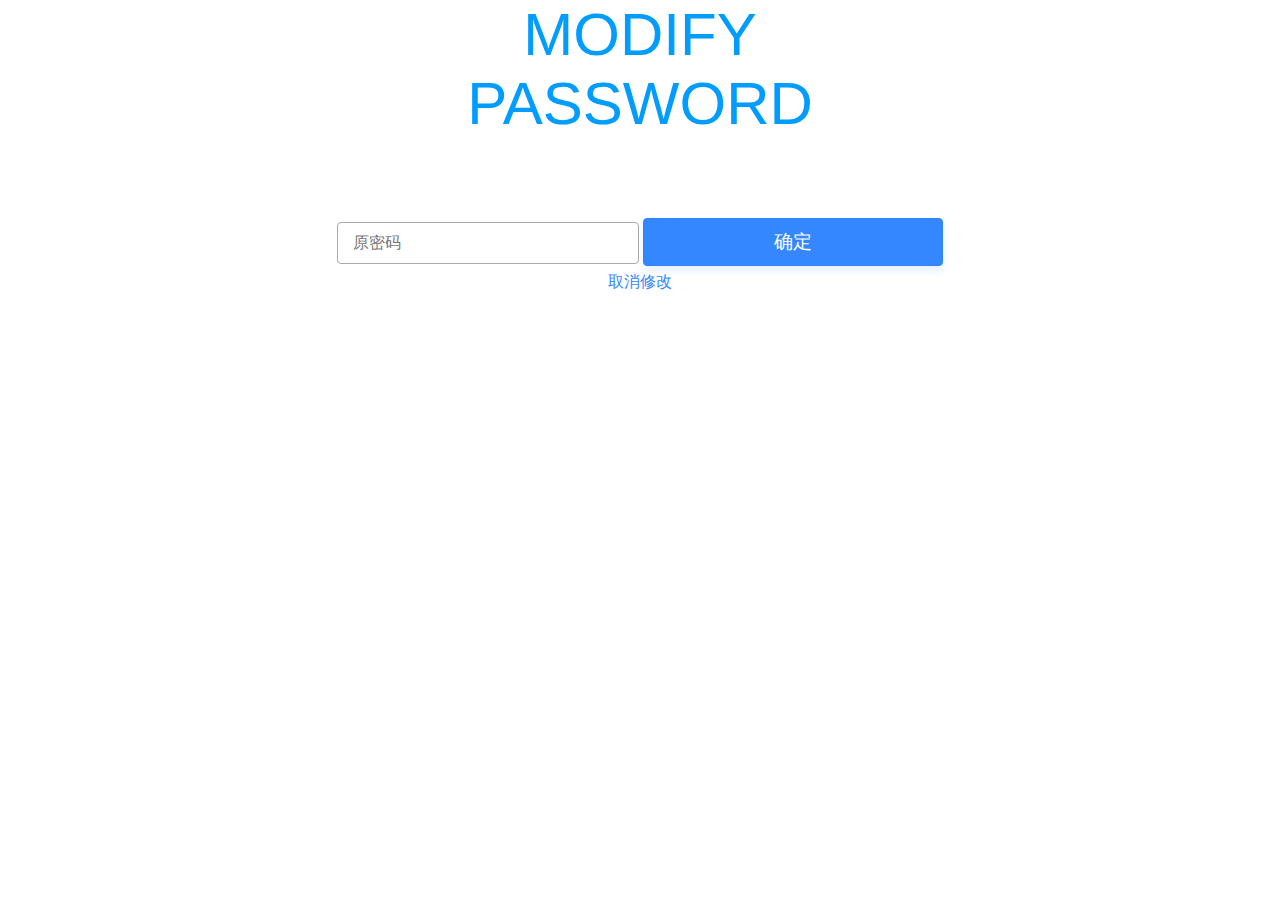
<file: modifyPassword.html>
<!DOCTYPE html>
<html lang="zh-cmn-Hans">
    <head>
        <meta charset="UTF-8">
        <meta name="viewport" content="width=device-width, initial-scale=1, shrink-to-fit=no">
        <title>修改个人信息</title>
        <link rel="stylesheet" type="text/css" href="css/init.css">
        <link rel="stylesheet" type="text/css" href="css/sign.css">
        <style type="text/css">
            .loadAvatarButton {
                border: 1px #3083ff solid;
                border-radius: 4px;
                background-color: #fff;
                box-shadow: 0 5px 8px 0 rgba(24,95,255,.1);
                color: #3487ff;
                width: 300px;
                height: 40px;
                margin-top: 35px;
                margin-bottom: 8px;
                font-size: 16px;
            }
            .loadAvatarButton:hover {
                color: #3580eb;
            }
            .file {
                width: 200px;
                height: 200px;
                opacity: 0;
                left: 0;
                position: absolute;
                /*font-size: 100px;*/
            }
            .previewArea {
                width: 200px;
                height: 200px;
            }
            .fileButton {
                width: 200px;
                height: 200px;
                position: relative;
                display: inline-block;
            }
        </style>
    </head>
    <body onselectstart="return false;">
        <a href="javascript:void(0)"><div class="title">MODIFY<br>PASSWORD</div></a>
        <form name="apply" id="apply" action="modify_password_1.php" method="POST" target="formTarget" enctype="multipart/form-data">
            <div class="inputArea">
                <input type="password" name="Password" id="Password" class="sign-input" placeholder="原密码" required="required">
                <div class="information slideup"></div>
                <div class="information warn slideup">密码错误</div>
                <div class="check" style="display: none;">×</div>
            </div>
            <input type="submit" class="submit" value="确定">
        </form>
        <a href="javascript:void(0)" class="link" onclick="cancelModify()">取消修改</a>
        <script>
            function setHeight() {
                var height = window.document.getElementsByTagName("html")[0].offsetHeight;
                window.top.document.getElementById("modifyPassword").style.height = height + "px";
            }
            window.onload = function() {
                var height = window.document.documentElement.scrollHeight;
                window.top.document.getElementById("modifyPassword").style.height = height + "px";
            }
            window.onresize = setHeight();
            function cancelModify() {
                var iframe = window.top.document.getElementById("modifyPassword");
                var background = window.top.document.getElementById("background-gray");
                background.style.display = "none";
                iframe.style.display = "none";
                iframe.src = "";
            }
        </script>
        <script type="text/javascript" src="js/ajax.js"></script>
        <script type="text/javascript" src="js/sign.js"></script>
        <script type="text/javascript">
            function modifyCheck(iframe) {
                var response = iframe.contentDocument.getElementsByTagName("body")[0].innerHTML;
                console.log(response);
                if (response != "") {
                    var reg = /{.+}/;
                    var message = JSON.parse(response.match(reg));
                    console.log(message);
                    if (message.result == "Y") {
                        var apply = document.getElementById("apply");
                        apply.action = "modify_password_2.php";
                        apply.innerHTML = "<input type='hidden' name='Code' id='Code' value=" + message.code + "></input><div class='inputArea'><input type='password' name='NewPassword' id='NewPassword' class='sign-input' placeholder='新密码' required='required'onfocus='initInfo(this);seeInf(this);setHeight()' onblur='initInfo(this);checkUserPassword(this);checkPasswordAgain(document.getElementById(\"UserPasswordAgain\"));setHeight()'><div class='information slideup'><div class='information'>长度为6~16个字符</div><div class='information'>不能包括空格</div><div class='information'>区分大小写</div></div><div class='information warn slideup'>密码格式不正确</div><div class='check' style='display: none;'>×</div></div><div class='inputArea'><input type='password' name='' id='UserPasswordAgain' onchange='checkPasswordAgain(this);setHeight()' class='sign-input' placeholder='再次输入密码' required='required'><div class='information slideup'></div><div class='information warn slideup'>密码不一致</div><div class='check' style='display: none;'>×</div></div><input type='submit' class='submit' value='确定'>";
                        document.getElementById("formTarget").onload = function() {
                            newPasswordCheck(document.getElementById("formTarget"));
                        };
                        setHeight();
                    } else if(message.result == "N") {
                        inputErr(document.getElementById("Password"));
                        setHeight();
                    }
                }
            }
            function checkUserPassword(element) {
                var reg = /^\S{6,16}$/;
                var password = element.value;
                if (reg.test(password)) {
                    inputRight(element);
                } else if (password != "") {
                    inputErr(element);
                    setHeight();
                } else {
                    initInfo(element);
                }
            }
            function checkPasswordAgain(element) {
                var firstPassword = document.getElementById("NewPassword").value;
                var again = element.value;
                if (again == "") {
                    initInfo(element);
                    return;
                }
                if (again == firstPassword) {
                    inputRight(element);
                } else {
                    inputErr(element);
                    setHeight();
                }
            }
            function newPasswordCheck(iframe) {
                var response = iframe.contentDocument.getElementsByTagName("body")[0].innerHTML;
                console.log(response);
                if (response != "") {
                    var res = resToJson(response);
                    if (res.result == "Y") {
                        alert("修改成功");
                        cancelModify();
                    } else if (res.result == "N") {
                        alert("错误信息：" + res.msg);
                    }
                }
            }
        </script>
        <iframe name="formTarget" id="formTarget" style="display: none;" onload="modifyCheck(this)"></iframe>
    </body>
</html>
</file>
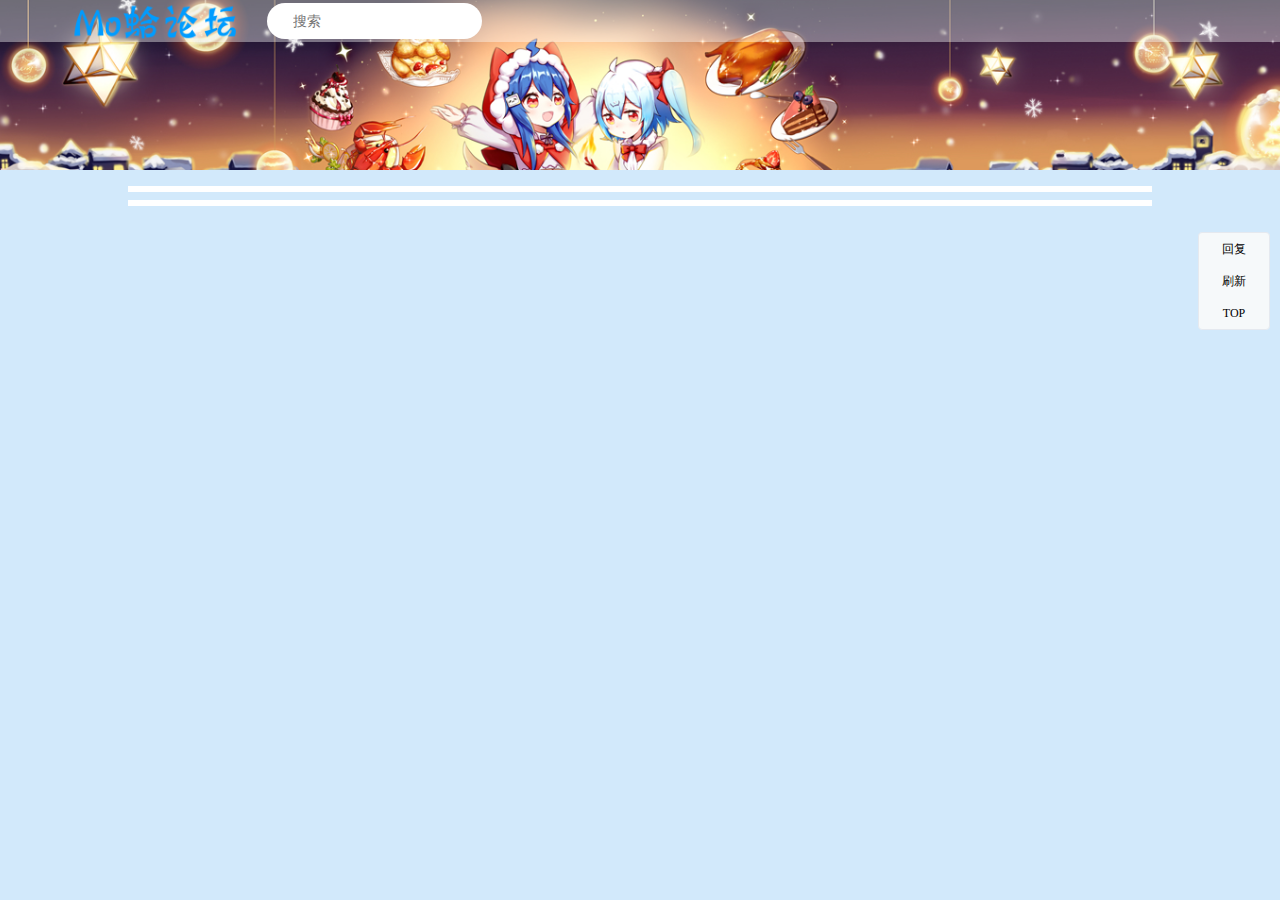
<file: note.html>
<!DOCTYPE html>
<html lang="zh-cmn-Hans">
    <head>
        <meta charset="UTF-8">
        <meta name="viewport" content="width=device-width, initial-scale=1, shrink-to-fit=no">
        <title></title>
        <link rel="stylesheet" type="text/css" href="css/init.css">
        <link rel="stylesheet" type="text/css" href="css/forum.css">
        <style type="text/css"></style>
    </head>
    <body onselectstart="return false;">
        <div class="banner" id="banner"></div>
        <div class="menu">
            <a href="index.html"><div class="logo"></div></a>
            <input type="text" name="search" class="search" placeholder="搜索" formaction="" onkeyup="search(event, this.value)">
            <div id="logined" style="display: none;">
                <a href="javascript:void(0)"><div class="menu-button" onclick="logOff()">注销</div></a>
                <a href="javascript:void(0)" target="_blank"><div class="menu-button" id="username"></div></a>
                <a href=javascript:void(0)"" target="_blank"><img src="userphoto/root.png" class="menu-avatar" id="avatar"></a>
            </div>
            <div id="unlogin" style="display: none;">
                <a href="SignUp.html"><div class="menu-button">注册</div></a>
                <a href="LogIn.html"><div class="menu-button">登录</div></a>
            </div>
        </div>
        <div class="container">
            <div id="tiezi" class="forum-title"></div>
            <div id="floor" class="forum-title"></div>
            <div id="page-area" class="page-body"></div>
            <div id="post-forum" style="display: none;">
                <div style="margin-bottom: 8px;">..:: 回复 ::..</div>
                <div id="quote"  style="margin-bottom: 8px;"></div>
                <form method="POST" action="Comment.php" target="formTarget">
                    <input type="hidden" name="Floor" id="Floor" value="0">
                    <input type="hidden" name="Noteid" id="Noteid">
                    <div class="ContentF"><textarea name="Content" class="Content" placeholder="说点什么吧~" required="required"></textarea></div>
                    <input type="submit" value="回复" class="sendButton" style="margin-left: 10px;">
                    <button onsubmit="return false" type="button" class="blueButton" style="display: none;" id="quoteButton" onclick="quotoCancel()">取消引用</button>
                </form>
            </div>
        </div>
        <div class="right-side" id="right-side">
            <a href="#post-forum"><div class="right-side-button">回复</div></a>
            <a href="javascript:void(0)"><div class="right-side-button" onclick="location.reload()">刷新</div></a>
            <a href="#banner"><div class="right-side-button">TOP</div></a>
        </div>
        <script type="text/javascript" src="js/ajax.js"></script>
        <script type="text/javascript">
            ajax({
                "url": "User-image.php",
                "method": "GET",
                "success": function(res) {
                    var unlogin = document.getElementById("unlogin");
                    var logined = document.getElementById("logined");
                    var avatar = document.getElementById("avatar");
                    var rightPostButton = document.getElementById("right-side").children[0];
                    var postForum = document.getElementById("post-forum");
                    var username = document.getElementById("username");
                    var msg = JSON.parse(res);
                    if (msg.result == "N") {
                        unlogin.style.display = "block";
                        rightPostButton.style.display = "none";
                    } else if (msg.result == "Y") {
                        postForum.style.display = "block";
                        avatar.src = msg.userphoto;
                        avatar.parentNode.href = "author.html?userid=" + msg.userid;
                        username.innerHTML = msg.username;
                        username.parentNode.href = "author.html?userid=" + msg.userid;
                        logined.style.display = "block";
                    }
                }
            });
        </script>
        <script src="js/forum.js"></script>
        <script type="text/javascript">
            (function() {
                var parm = getParm();
                var page = parm.Page || 1;
                var noteid = parm.NoteId || 1;
                document.getElementById("Noteid").value = noteid;
                ajax({
                    "url": "Noteloading.php",
                    "method": "GET",
                    "data": {
                        "Page": page,
                        "NoteId": noteid
                    },
                    "success": function(res) {
                        var response = resToJson(res);
                        if (response.result == "N") {
                            document.write("404 NOT FOUND!");
                            return;
                        }
                        console.log(response);
                        document.getElementsByTagName("title")[0].innerHTML = response.notename;
                        setNoteTitle(response.notename, noteid);
                        loadNoteFloor(response.floor);
                        setPageButtonInNote(pageNumMsg(page, response.pages), noteid);
                    }
                })
            })();
        </script>
        <iframe name="formTarget" id="formTarget" style="display: none;" onload="postres(this)"></iframe>
    </body>
</html>
</file>
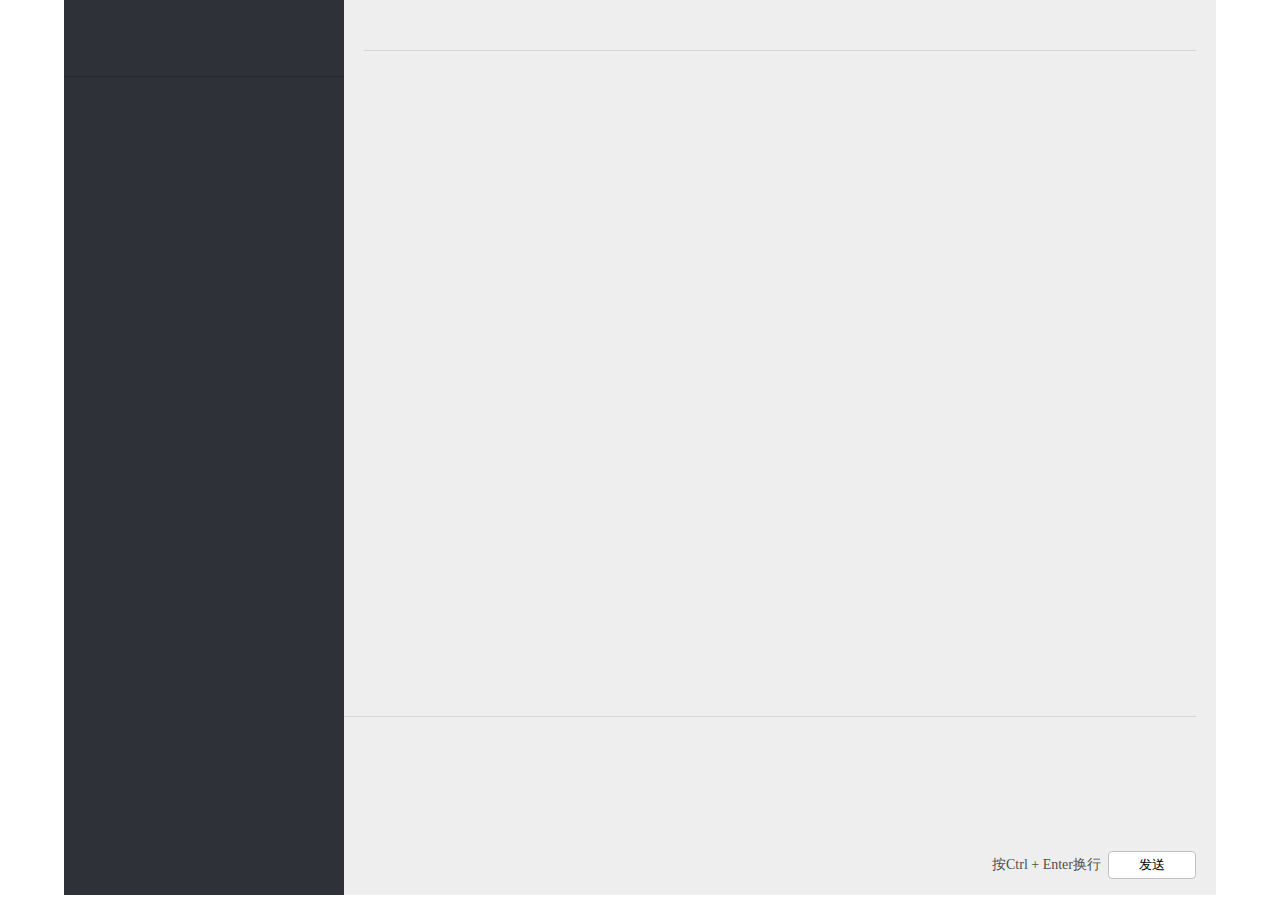
<file: window.html>
<!DOCTYPE html>
<html lang="zh-cmn-Hans">
    <head>
        <meta charset="UTF-8">
        <!-- <meta name="viewport" content="width=device-width, initial-scale=1, shrink-to-fit=no"> -->
        <title>聊天窗口</title>
        <link rel="stylesheet" type="text/css" href="css/init.css">
        <link rel="stylesheet" type="text/css" href="css/chatWindow.css">
    </head>
    <body>
        <div id="container">
            <div id="left">
                <div id="header"></div>
                <div id="address" class="scrollbar"></div>
            </div>
            <div id="mainBody">
                <div id="objectName"></div>
                <div id="chatBody" class="scrollbar"></div>
                <div id="chatInput">
                    <form  id="chatInputForm" style="margin-top: 40px; height: calc(100% - 40px)" method="POST" action="Send-dialog.php" target="formTarget">
                        <input type="hidden" name="Receiver" id="Receiver">
                        <textarea name="ChatText" id="ChatText" class="chatText" onkeypress="sendDialog(event)" required="required"></textarea>
                        <input type="submit" value="发送" class="sendButton">
                        <div style="height: 28px;line-height: 28px;float: right; font-size: 14px;color: rgb(79, 79, 79);">按Ctrl + Enter换行&nbsp;&nbsp;</div>
                    </form>
                </div>
            </div>
        </div>
        <script type="text/javascript" src="js/ajax.js"></script>
        <script type="text/javascript" src="js/chat.js"></script>
        <script type="text/javascript">
            ajax({
                "url": "User-image.php",
                "method": "GET",
                "success": function(response) {
                    var header = document.getElementById("header");
                    var res = resToJson(response);
                    if (res.result == "N") {
                        alert("未登录，请先登陆");
                        location.href = "/WinterVacation2017/LogIn.html";
                    } else if (res.result == "Y") {
                        myId = res.userid;
                        header.innerHTML = "<img src='" + res.userphoto + "' class='avatar'><a href='javascript:void(0)' class='headerName' target='_blank'>" + res.username + "</a>";
                        checkFriend();
                        window.clearInterval(listTimer);
                        listTimer = self.setInterval("checkFriend()", 5000);
                    }
                }
            });
        </script>
        <iframe name="formTarget" style="display: none;" onload="sendedDialog(this)"></iframe>
    </body>
</html>
</file>
<file: css/init.css>
* {
    transition: all .2s;
    border: 0;
    margin: 0;
    padding: 0;
    position: relative;
}
a {
    text-decoration: none;
}
</file>
<file: css/forum.css>
html,body {
    background-color: #D2E9FB;
}
.banner {
    height: 170px;
    position: absolute;
    top: 0;
    width: 100%;
    background-image: url("../png/banner.png");
    background-size: cover;
    background-position: center;
}
.menu {
    display: inline-block;
    height: 42px;
    position: absolute;
    top: 0;
    width: 90%;
    background-color: rgba(255, 255, 255, .4);
    line-height: 42px;
    padding: 0 5%;
    overflow: hidden;
}
.logo {
    position: relative;
    display: inline-block;
    float: left;
    background-image: url("../png/logo.png");
    background-size: contain;
    height: 42px;
    width: 183px;
    margin-right: 20px;
}
.search {
    display: inline-block;
    position: relative;
    top: 3px;
    height: 36px;
    float: left;
    border: none;
    border-radius: 18px;
    padding: 0 8px 0 26px;
    color: #666;
    font-size: 14px;
    background: #fff;
}
.menu-button {
    display: inline-block;
    height: 42px;
    top: 0;
    position: relative;
    padding: 0 11px;
    font-size: 12px;
    color: #222;
    float: right;
}
.menu-button:hover {
    background-color: rgba(255, 255, 255, .4);
}
.menu-avatar {
    display: inline-block;
    top: 0;
    position: relative;
    width: 42px;
    height: 42px;
    border-radius: 100%;
    padding: 0 11px;
    float: right;
}
.container {
    display: inline-block;
    position: relative;
    top: 170px;
    margin: 8px 10%;
    width: 80%;
    /*box-shadow: 0 0 5px -3px #000;*/
    /*background-color: #dceffe;*/
}
#notice-board .title-body {
    padding: 6px;
    padding-left: 50px;
    line-height: 38px;
    display: inline-block;
    width: calc(100% - 56px);
    height: 38px;
    font-weight: bold;
    word-break: break-all;
}
#notice-board-container {
    height: 100px;
    padding: 10px;
    overflow: auto;
}
.title-body {
    /*position: relative;*/
    display: inline-block;
    height: 50px;
    width: 100%;
    border-bottom: 1px solid #e5e9ef;
    overflow: hidden;
}
.title-body:hover {
    box-shadow: 0 3px 3px #e5e9ef;
    z-index: 5;
}
.title-body a, .t1 a{
    color: #222;
    text-decoration: none;
}
.forum-title{
    padding: 3px;
    width: calc(100% - 6px);
    background-color: #fff;
    /*border-radius: 8px;*/
    margin-top: 8px;
}
.t1 {
    padding: 6px;
    padding-left: 50px;
    line-height: 38px;
    display: inline-block;
    width: calc(72% - 56px);
    height: 38px;
    font-weight: bold;
    word-break: break-all;
    border-right: solid 1px #e5e9ef;
}
.t1 a {
    display: inline-block;
    width: 100%;
    height: 100%;
    overflow: hidden;
    text-overflow: ellipsis;
    white-space: nowrap;
}
#top .t1 a, .float-window .t1 a {
    color: #f25d8e;
}
#tiezi .t1 {
    padding-right: 50px;
    width: calc(100% - 100px);
    border: none;
}
.t2 {
    position: absolute;
    /*right: 0;*/
    display: inline-block;
    padding: 6px;
    width: calc(28% - 12px);
    height: 38px;
    text-align: center;
}
.t2-author {
    display: block;
    font-size: 10px;
}
.t2-time {
    display: block;
    font-size: 10px;
    color: #99a2aa;
}
.right-side {
    display: inline-block;
    position: fixed;
    top: 232px;
    right: 10px;
    background-color: #f6f9fa;
    border: 1px solid #e5e9ef;
    border-radius: 4px;
    width: 70px;
}
.right-side-button {
    width: 100%;
    height: 32px;
    line-height: 32px;
    text-align: center;
    font-size: 12px;
    color: #000;
    float: left;
}
.right-side-button:hover {
    background-color: #00a1d6;
    color: #fff;
}
#post-forum {
    position: relative;
    padding: 15px;
    border-radius: 8px;
    width: calc(100% - 30px);
    font-size: 16px;
    margin-top: 18px;
    background-color: #fff;
    overflow: hidden;
    float: right;
}
.ContentF {
    position: relative;
    overflow: hidden;
    float: left;
    width: 100%;
    height: 200px;
    margin-bottom: 8px;
    background: rgba(255, 255, 255, 0);
}
.Content {
    display: inline-block;
    position: relative;
    height: calc(200px - 18px);
    width: calc(100% - 26px);
    float: left;
    padding: 0 8px 0 26px;
    color: #666;
    font-size: 14px;
    line-height: 19px;
    background: #e5e9ef;
    padding: 8px 12px;
    border: 1px solid #e5e9ef;
    border-radius: 8px;
    /*margin-bottom: 8px;*/
    color: #222;
    resize: none;
}
.post-title-input {
    display: inline-block;
    position: relative;
    height: 30px;
    width: calc(100% - 26px);
    float: left;
    padding: 0 8px 0 26px;
    color: #666;
    font-size: 16px;
    line-height: 30px;
    background: #e5e9ef;
    padding: 8px 12px;
    border: 1px solid #e5e9ef;
    border-radius: 8px;
    margin-bottom: 8px;
    color: #222;
}
.post-title-input:hover, .Content:hover, .post-title-input:focus, .Content:focus {
    border-color: #23ade5;
    background-color: #fff;
}
.sendButton{
    width: 72px;
    height: 32px;
    border: none;
    border-radius: 6px;
    background-color: #fb7299;
    color: #fff;
    font-size: 14px;
    float: right;
}
.sendButton:hover {
    background-color: #ffaec9;
}
#username {
    color: #fb7299;
    font-weight: bold;
    max-width: 100px;
    overflow: hidden;
    text-overflow: ellipsis;
    white-space: nowrap;
}
.page-body {
    display: inline-block;
    background-color: #fff;
    margin-top: 8px;
    float: right;
}
.page-button {
    height: 40px;
    padding: 0 10px;
    border: 1px solid #e5e9ef;
    float: left;
    line-height: 40px;
    color: #666;
}
.page-button:hover {
    border-color: #3e89fa;
    color: #3e89fa;
}
.now-page-button {
    height: 40px;
    padding: 0 10px;
    border: 1px solid #D2E9FB;
    float: left;
    line-height: 40px;
    color: #3e89fa;
    background-color: #D2E9FB;
}
.author-info {
    display: none;
    position: absolute;
    left: 0;
    bottom: 100%;
    padding: 10px;
    width: calc(100% - 20px);
    border-bottom: 1px solid #ccc;
    background-color: #fff;
    z-index: 50;
} /*帖子标题里把鼠标放在id上显示作者信息*/
.t2-author:hover .author-info {
    display: inline-block;
}
.author-info img {
    height: 80px;
    width: 80px;
    border-radius: 10px;
    padding: 2px;
    border: 1px solid #ccc;
}
.floor {
    border-bottom: 1px solid #E1E4E6;
    display: inline-block;
    width: 100%;
    height: auto;
    overflow:hidden;
}
.floor-author {
    width: 130px;
    float: left;
    padding: 17px 0;
    text-align: center;
    float: left;
}
.floor-author img {
    width: 80px;
    height: 80px;
    border: 1px solid #CCC;
    padding: 3px;
    background-color: #fff;
}
.floor-author a {
    display: inline-block;
    margin: 10px 0;
    color: #2d64b3;
    text-decoration: none;
    font-size: 12px;
    overflow: hidden;
    text-overflow: ellipsis;
    white-space: nowrap;
    width: 100%
}
.floor-content {
    width: calc(100% - 171px);
    height: calc(100% - 28px);
    padding: 20px 20px 8px 20px;
    float: right;
    border-left: 1px solid #E1E4E6;
    min-height: 138px;
}
.floor-content-text {
    min-height: 112px;
    margin-bottom: 10px;
}
.floor-info {
    display: inline-block;
    float: right;
    margin: 0 4px;
    color: #999;
    font-size: 12px;
}
.floor-content a {
    text-decoration: none;
    float: right;
    color: #2d64b3;
    margin-left: 4px;
    font-size: 12px;
}
.quoter {
    padding: 20px 20px 8px 20px;
    background: #e5e9ef;
    color: #10273f;
    border-radius: 8px;
}
.quoter a {
    color: #2d64b3;
    text-decoration: none;
    font-size: 12px;
    float: left;
}
.quoter .floor-info {
    float: left;
}
.blueButton{
    width: 72px;
    height: 32px;
    border: none;
    border-radius: 6px;
    background-color: #00a1d6;
    color: #fff;
    font-size: 14px;
    float: right;
}
.blueButton:hover {
    background-color: #00b5e5;
}
.background-gray {
    position: fixed;
    top: 0;
    left: 0;
    width: 100%;
    height: 100%;
    background-color: rgba(128, 128, 128, .5);
}
.float-window {
    position: fixed;
    left: calc(50% - 40vw);
    margin-top: 10vh;
    width: 80vw;
    background-color: rgba(255, 255, 255, .92);
    border-radius: 4px;
    padding: 50px 0;
    z-index: 10;
    border: 0;
}
.t3 {
    width: calc(72% - 136px);
}
.window-title {
    text-align: center;
    font-size: 60px;
    font-family: 'Comic Sans MS', cursive, sans-serif;
    color: #009CFF;
    margin-bottom: 40px;
}
.manage-button {
    padding: 6px;
    float: right;
    text-align: center;
    display: inline-block;
    width: 80px;
    height: 38px;
    border-left: solid 1px #e5e9ef;
}
.float-window .manage-button {
    line-height: 38px;
    width: calc(28% - 12px);
    position: absolute;
}
.manage-button a {
    font-size: 14px;
    display: block;
}
.manage-button a:hover {
    color: #00a1d6;
}
.reasonInput {
    border: 1px #aaa solid;
    border-radius: 4px;
    width: 270px;
    height: 40px;
    padding: 0 15px;
    font-size: 16px;
}
@media screen and (max-width: 670px) {
    .menu {
        padding: 0;
        width: 100%;
    }
    .logo {
        display: none;
    }
    .container {
        margin: 0;
        width: 100%;
    }
    .float-window {
        width: 100%;
        left: 0;
    }
}
@media screen and (max-width: 460px) {
    .search {
        width: 50px;
    }
    .t1 {
        padding-left: 6px;
    }
    .t2 {
        width: calc(28% + 32px);
    }
    #notice-board .title-body {
        padding-left: 6px;
    }
}
</file>
<file: css/author.css>
html,body {
    background-color: #D2E9FB;
}
a {
    color: #23ade5;
    text-decoration: none;
}
a:active {
    color: #23ade5;
}
.background {
    left: 0;
    right: 0;
    top: 0;
    bottom: 0;
    position: fixed;
    overflow: hidden;
    z-index: -1;
    background-image: url("../background-image/39230524_p0.jpg");
    background-size: cover;
    background-position: center;
    background-attachment: fixed;
}
.container {
    display: inline-block;
    position: absolute;
    top: 42px;
    margin: 0 10%;
}
#username {
    color: #fb7299;
    font-weight: bold;
}
.inner-head {
    position: relative;
    padding: 116px 20px 16px 20px;
    overflow: hidden;
    background-image: url("../png/head.png");
    background-size: cover;
    background-position: center;
}
#head-avatar {
    display: inline-block;
    position: relative;
    width: 64px;
    height: 64px;
    border-radius: 100%;
    float: left;
}
.head-info {
    display: inline-block;
    position: relative;
    height: 64px;
    float: left;
    padding: 10px 0 0 20px;
}
#head-name{
    font-weight: 700;
    font-size: 18px;
    position: relative;
    top: 0;
}
#head-identity {
    font-size: 14px;
    line-height: 26px;
    position: relative;
    bottom: 0;
}
.inner-body {
    overflow: hidden;
}
.inner-body-left {
    position: relative;
    padding-top: 10px;
    float: left;
    width: 140px;
    height: inherit;
    background-color: rgba(255, 255, 255, .5);
}
.left-list {
    font-size: 14px;
    font-weight: 700;
    color: #666;
    padding: 10px 0;
    padding-left: 20px;
    background-color: hsla(0,0%,100%,.8);
}
.left-list:hover {
    color: #2faee3;
}
#inner-body-right {
    float: right;
    width: calc(100% - 140px);
    position: relative;
    background-color: rgba(255, 255, 255, .5);
}
.right-container {
    margin: 10px;
    padding: 24px 16px;
    box-shadow: 0 2px 4px 0 rgba(121,146,185,.54);
    background-color: #fff;
    border-radius: 4px;
}
.blueButton {
    height: 32px;
    border: none;
    border-radius: 6px;
    background-color: #00a1d6;
    color: #fff;
    font-size: 14px;
    float: none;
}
.modify-button {
    width: 100px;
}
.blueButton:hover {
    background-color: #00b5e5;
}
#background-gray {
    position: fixed;
    top: 0;
    left: 0;
    width: 100%;
    height: 100%;
    background-color: gray;
    opacity: .5;
}
#modifyPassword {
    position: fixed;
    left: calc(50% - 180px);
    margin-top: 10vh;
    width: 363px;
    background-color: rgba(255, 255, 255, 0.92);
    border-radius: 4px;
    padding: 50px 0;
    z-index: 10;
    border: 0;
}
.follow {
    position: absolute;
    bottom: 30px;
    right: 40px;
    display: inline-block;
    width: 76px;
    height: 36px;
    background: #f25d8e;
    color: #fff;
    border: 2px solid #fff;
    border-radius: 4px;
    font-size: 14px;
    text-align: center;
}
.follow:hover {
    background: #ff85ad;
}
.followed {
    background: rgba(0, 0, 0, 0.45);
    border: 2px solid rgba(255, 255, 255, 0.92);
}
.followed:hover {
    background: rgba(0,0,0,.5);
}
.friendAvatar {
    width: 60px;
    height: 60px;
    border-radius: 100%;
}
.friendName {
    font-size: 16px;
    color: #222;
    margin-left: 20px;
    position: absolute;
}
.friendName:hover {
    color: #00a1d6;
}
.newCall {
    position: absolute;
    right: 10px;
    bottom: 10px;
    height: 20px;
    max-width: 30px;
    border-radius: 20px;
    padding: 0 5px;
    background: #e53935;
    color: #fff;
    float: right;
    line-height: 20px;
    text-align: center;
}

@media screen and (max-width: 363px) {
    #modifyPassword {
        width: 100%;
        min-width: 305px;
        left: 0;
    }
</file>
<file: css/sign.css>
.container {
    margin-top: 10vh;
    width: 363px;
    background-color: rgba(255, 255, 255, 0.92);
    border-radius: 4px;
    padding: 50px 0;
}
body {
    text-align: center;
}
div {
    display: inline-block;
}
.title {
    font-size: 60px;
    font-family: 'Comic Sans MS', cursive, sans-serif;
    color: #009CFF;
    margin-bottom: 40px;
}
#background-slideshow {
    left: 0;
    right: 0;
    top: 0;
    bottom: 0;
    position: fixed;
    overflow: hidden;
    z-index: -1;
}
.slideshow {
    height: 100%;
    width: 100%;
    position: absolute;
    display: block;
    background-size: cover;
    background-position: center;
    background-attachment: fixed;
    animation: slideshow 0.5s linear;
    transition: opacity 0.5s linear;
}
.slideshow:nth-child(1) {
    z-index: -1;
}
.slideshow:nth-child(2) {
    z-index: -2;
}
@keyframes slideshow {
    from {
        opacity: 0;
    }
    to {
        opacity: 1;
    }
}
.sign-input {
    border: 1px #aaa solid;
    border-radius: 4px;
    width: 270px;
    height: 40px;
    padding: 0 15px;
    font-size: 16px;
}
.sign-input:focus {
    border-color: #549df8;
}
.inputArea {
    position: relative;
    margin-bottom: 8px;
}
.information {
    padding: 0 15px;
    font-size: 14px;
    display: block;
    text-align: left;
    transition: all .2s;
}
.right {
    color: #44E86C;
    border-color: #44E86C;
}
.warn {
    color: #ff5b5b;;
    border-color: #ff5b5b;;
}
.slideup {
    position: absolute;
    opacity: 0;
    height: 0 !important;
}
.submit {
    border: 1px #3083ff solid;
    border-radius: 4px;
    background-color: #3487ff;
    box-shadow: 0 5px 8px 0 rgba(24,95,255,.1);
    color: #fff;
    width: 300px;
    height: 48px;
    margin-top: 40px;
    font-size: 19px;
}
.submit:hover {
    background-color: #3580eb;
}
.check {
    font-size: 30px;
    display: block;
    right: 5px;
    top: 0;
    position: absolute;
    color: #ff5b5b;
}
.code {
    width: 120px;
    height: 50px;
    display: block;
    right: 5px;
    top: 0;
    position: absolute;
}
.link {
    color: #3487ff;
}
.link:visited {
    color: #3487ff;
}

@media screen and (max-width: 363px) {
    .container {
        width: 100%;
        min-width: 305px;
    }
    #background-slideshow {
        display: none;
    }
}
@media screen and (max-height: 680px) {
    .container {
        margin-top: 0;
    }
}
</file>
<file: css/chatWindow.css>
body, html {
    margin: 0;
    text-align: center;
}
#container {
    min-width: 600px;
    width: calc(100% - 10vw);
    height: calc(100vh - 5px);
    display: inline-block;
}
#left {
    width: 280px;
    height: 100%;
    float: left;
    background-color: rgb(46, 50, 56);
}
#mainBody {
    min-width: 320px;
    width: calc(100% - 280px);
    height: 100%;
    float: right;
    background-color: rgb(238, 238, 238);
}
#objectName {
    width: calc(100% - 40px);
    line-height: 50px;
    height: 50px;
    margin-left: 20px;
    margin-right: 20px;
    float: left;
    border-bottom: 1px solid rgb(214, 214, 214);
}
#chatBody {
    width: 100%;
    height: calc(100% - 50px - 180px);
    float: left;
    overflow: auto;
}
.scrollbar::-webkit-scrollbar {
    width: 10px;
    height: 16px;
    background-color: rgba(255,255,255,.5);
}
.scrollbar::-webkit-scrollbar-track {
    border-radius: 10px;
    background-color: rgba(255,255,255,.5);
}
.scrollbar::-webkit-scrollbar-thumb {
    height: 20px;
    border-radius: 10px;
    background-color: #555;
}
#chatInput {
    width: calc(100% - 20px);
    height: 180px;
    margin-right: 20px;
    float: left;
    border-top: 1px solid rgb(214, 214, 214);
}
#header {
    position: relative;
    display: inline-block;
    width: calc(100% - (18px*2));
    height: 40px;
    padding: 18px;
    text-align: left;
    border-bottom: 1px solid #24272c;
}
.headerName {
    color: #fff;
    position: absolute;
    margin-left: 10px;
    height: 40px;
    width: calc(100% - 86px);
    display: inline-block;
    line-height: 40px;
    font-size: 18px;
    font-weight: 400;
    text-decoration: none;
    text-align: left;
    overflow: hidden;
    text-overflow: ellipsis;
    white-space: nowrap;
}
#address {
    width: 100%;
    height: calc(100% - 77px);
    float: left;
    position: relative;
    overflow: auto;
}
.friend {
    height: 40px;
    padding: 12px 18px;
    text-align: left;
    overflow: hidden;
}
.friend:hover {
    background-color: #3a3f45;
}
.friendName {
    color: #fff;
    position: absolute;
    margin-left: 10px;
    height: 40px;
    width: calc(100% - 126px);
    display: inline-block;
    /*line-height: 40px;*/
    font-size: 13px;
    font-weight: 400;
    text-decoration: none;
    text-align: left;
    overflow: hidden;
    text-overflow: ellipsis;
    white-space: nowrap;
}
.newCall {
    height: 20px;
    max-width: 30px;
    border-radius: 20px;
    padding: 0 5px;
    background: #C7090B;
    color: #fff;
    float: right;
    line-height: 20px;
    text-align: center;
}
.chatText {
    width: calc(100% - 40px);
    height: calc(100% - 50px);
    padding: 0;
    border: 0;
    background: inherit;
    resize: none;
}
.sendButton {
    width: 88px;
    height: 28px;
    float: right;
    border: 1px solid rgb(193, 193, 193);
    background: rgb(255, 255, 255);
    border-radius: 4px;

}
.objectDialog, .myDialog {
    margin-right: 20px;
    margin-left: 20px;
    margin-bottom: 16px;
    overflow: hidden;
}
.avatar {
    display: inline-block;
    width: 40px;
    height: 40px;
    border-radius: 4px;
}
.chatContent {
    width: calc(100% - 90px);
    /*position: relative;*/
    /*left: 40px;*/
    /*display: inline-block;*/
    overflow: hidden;
}
.dialog {
    display: inline-block;
    margin-left: 10px;
    margin-right: 10px;
    padding: 9px 13px 9px 13px;
    position: relative;
    /*left: 0;*/
    word-wrap: break-word;
    word-break: break-all;
    text-align: left;
}
.dialog:before {
    content: "";
    width: 0;
    height: 0;
    top: 15px;
    border-top: 5px solid transparent;
    border-bottom: 5px solid transparent;
    position: absolute;
}
.objectDialog > img, .objectDialog > .chatContent {
    float: left;
}
.objectDialog .dialog {
    background-color: white;
    float: left;
}
.objectDialog .dialog:before {
    border-right: 10px solid white;
    left: -9px;
}
.myDialog > img, .myDialog > .chatContent {
    float: right;
}
.myDialog .dialog {
    background-color: rgb(178, 226, 129);
    float: right;
}
.myDialog .dialog:before {
    border-left: 10px solid rgb(178, 226, 129);
    right: -9px;
}
.name {
    color: rgb(79, 79, 79);
    font-size: 12px;
}
.objectDialog .name {
    text-align: left;
    padding-left: 10px;
}
.myDialog .name {
    text-align: right;
    padding-right: 10px;
}
.time {
    font-size: 12px;
    color: #b2b2b2;
}
</file>
